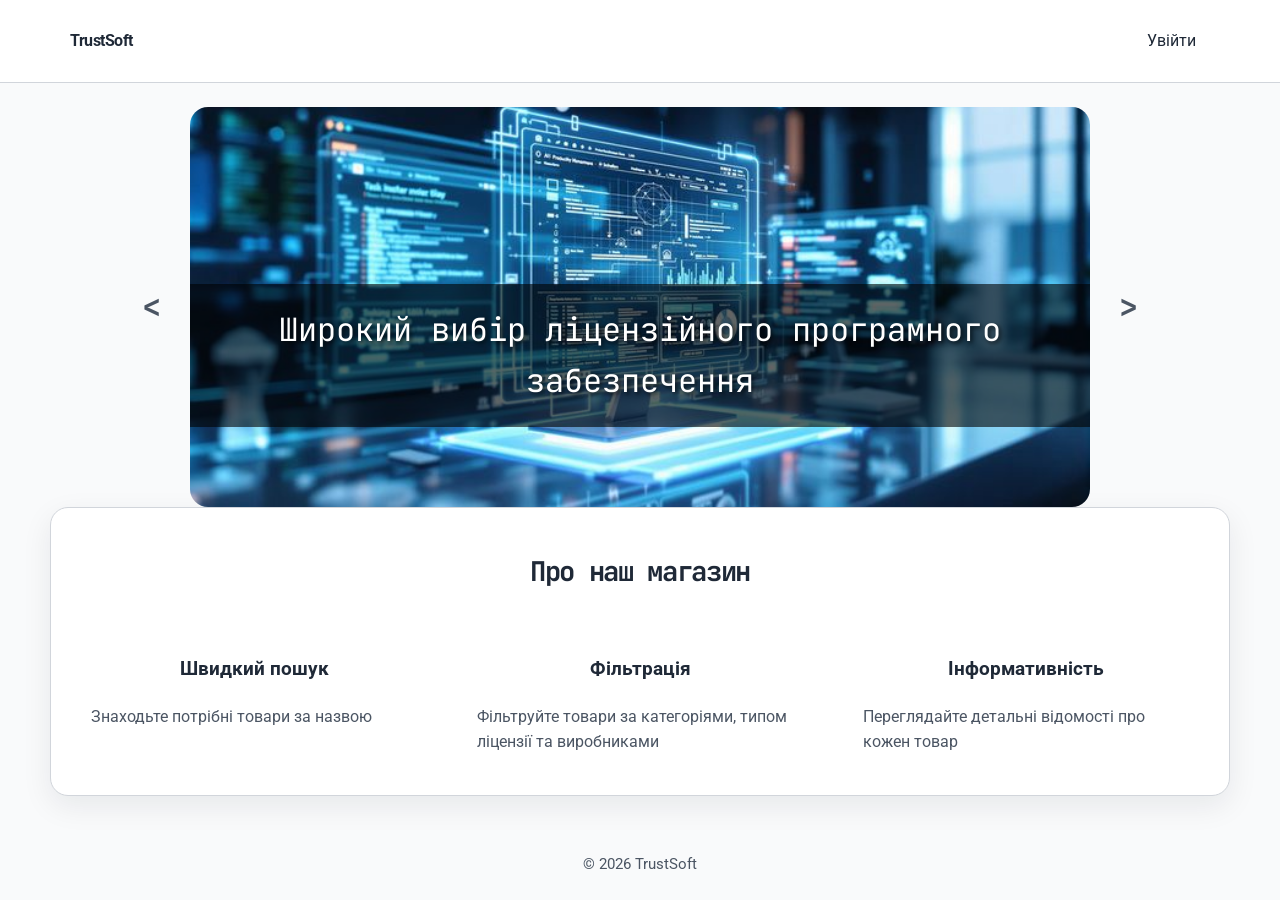
<file: gui/homepage/index.html>
﻿<!DOCTYPE html>
<html lang="uk">
<head>
    <meta charset="UTF-8" />
    <meta name="viewport" content="width=device-width, initial-scale=1.0" />
    <title>TrustSoft - Головна</title>
    <link rel="preconnect" href="https://fonts.googleapis.com">
    <link rel="preconnect" href="https://fonts.gstatic.com" crossorigin>
    <link href="https://fonts.googleapis.com/css2?family=JetBrains+Mono:wght@400;500;700&family=Roboto:wght@400;500;700&display=swap" rel="stylesheet">
    <link rel="stylesheet" href="../../assets/styles.css" />
    <link rel="stylesheet" href="style.css" />
</head>
<body class="page-shell">
    <header class="site-header">
        <div class="header-inner">
            <a class="site-brand" href="index.html">TrustSoft</a>
            <nav class="nav-links">
                <a href="../auth/login.html" id="loginLink">Увійти</a>
                <a href="#" id="logoutLink" style="display:none">Вийти</a>
            </nav>
        </div>
    </header>
    <main class="container">

        <section class="slider-card">
            <div class="slider">
                <div class="item item1 active">
                    <div class="slideText">Широкий вибір ліцензійного програмного забезпечення</div>
                </div>
                <div class="item item2">
                    <div class="slideText">Безпека і надійність</div>
                </div>
                <div class="item item3">
                    <div class="slideText">Професійний сервіс та підтримка</div>
                </div>
                <a class="prev" onclick="minusSlide()"><span class="arrow">&lt;</span></a>
                <a class="next" onclick="plusSlide()"><span class="arrow">&gt;</span></a>
            </div>
        </section>

        <section class="about-card card">
            <div class="card-body">
                <h2 class="section-title">Про наш магазин</h2>
                <div class="feature-grid grid">
                    <div class="feature-item card-body">
                        <h3 class="card-title">Швидкий пошук</h3>
                        <p class="card-text">Знаходьте потрібні товари за назвою</p>
                    </div>
                    <div class="feature-item card-body">
                        <h3 class="card-title">Фільтрація</h3>
                        <p class="card-text">Фільтруйте товари за категоріями, типом ліцензії та виробниками</p>
                    </div>
                    <div class="feature-item card-body">
                        <h3 class="card-title">Інформативність</h3>
                        <p class="card-text">Переглядайте детальні відомості про кожен товар</p>
                    </div>
                </div>
            </div>
        </section>
    </main>
    <footer class="footer">© 2026 TrustSoft</footer>
    <script type="module" src="../../assets/app.js"></script>
    <script src="script.js"></script>
</body>
</html>
</file>
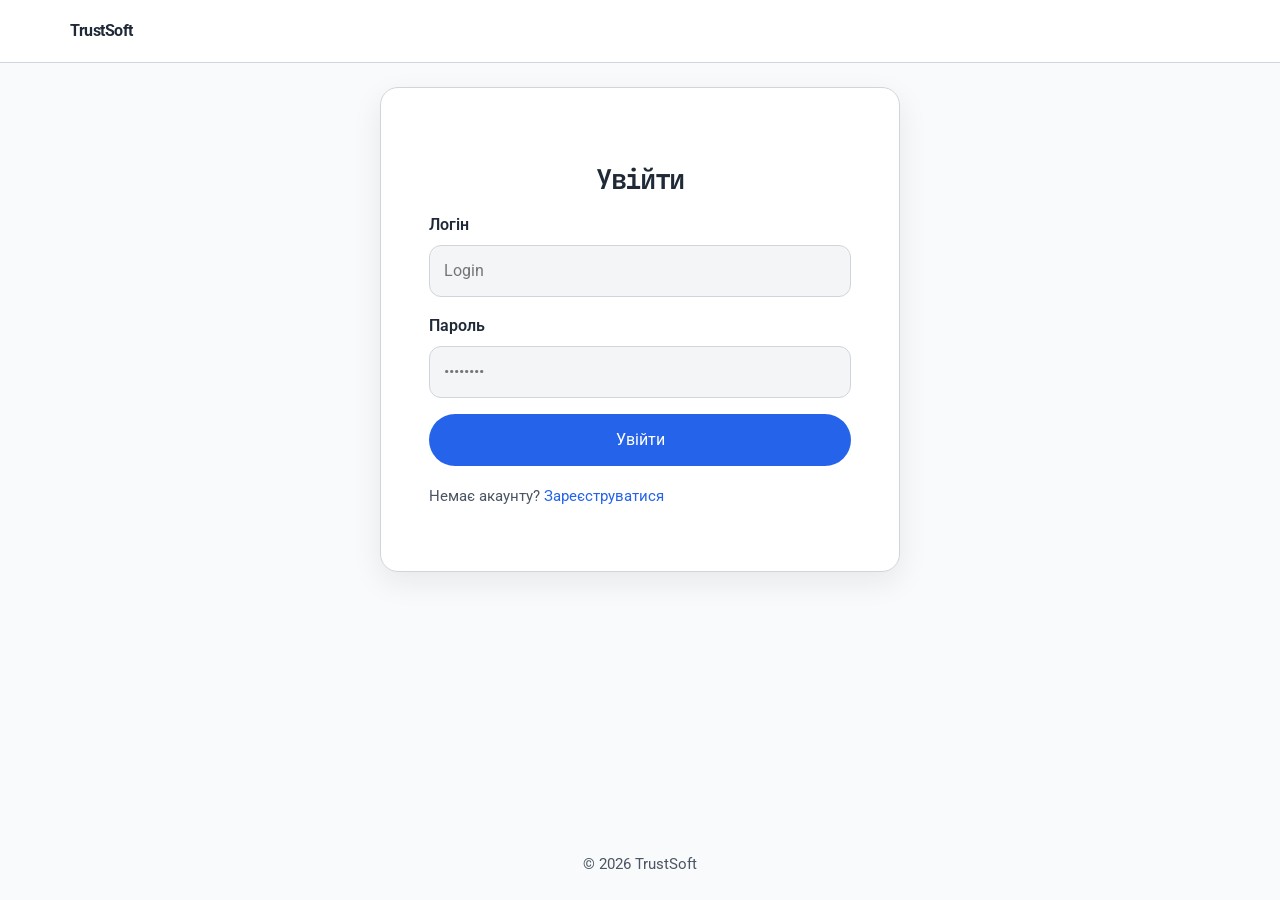
<file: gui/admin/dashboard.html>
﻿<!DOCTYPE html>
<html lang="uk">
<head>
    <meta charset="UTF-8" />
    <meta name="viewport" content="width=device-width, initial-scale=1.0" />
    <title>TrustSoft - Панель адміністратора</title>
    <link rel="preconnect" href="https://fonts.googleapis.com">
    <link rel="preconnect" href="https://fonts.gstatic.com" crossorigin>
    <link href="https://fonts.googleapis.com/css2?family=JetBrains+Mono:wght@400;500;700&family=Roboto:wght@400;500;700&display=swap" rel="stylesheet">
    <link rel="stylesheet" href="../../assets/styles.css" />
    <link rel="stylesheet" href="style.css" />
</head>
<body class="page-shell">
    <header class="site-header">
        <div class="header-inner">
            <a class="site-brand" href="../homepage/index.html">TrustSoft</a>
            <nav class="nav-links">
                <a href="../auth/login.html" id="loginLink">Увійти</a>
                <a href="#" id="logoutLink" style="display:none">Вийти</a>
            </nav>
        </div>
    </header>
    <main class="container admin-layout">
        <section class="admin-top card">
            <div class="card-body">
                <h1 class="section-title">Панель адміністратора</h1>
                <div class="admin-tabs" role="tablist">
                    <button class="tab-button active" type="button" data-tab="categories">Категорії</button>
                    <button class="tab-button" type="button" data-tab="products">Товари</button>
                </div>
            </div>
        </section>

        <section class="admin-body">
            <section class="admin-panel card">
                <div class="card-body">
                    <div class="admin-view" id="adminView">
                        <div class="admin-main">
                            <div class="table-section">
                                <h2 class="section-title"></h2>
                                <div class="table-wrap">
                                    <table>
                                        <thead>
                                            <tr></tr>
                                        </thead>
                                        <tbody></tbody>
                                    </table>
                                </div>
                            </div>
                            <aside class="action-panel card card-slim">
                                <div class="card-body">
                                    <h2 class="section-title">Дії</h2>
                                    <div class="action-buttons">
                                        <button class="button button-primary" id="addButton" type="button">Додати</button>
                                        <button class="button button-secondary" id="editButton" type="button" disabled>Редагувати</button>
                                        <button class="button button-danger" id="deleteButton" type="button" disabled>Видалити</button>
                                    </div>
                                </div>
                            </aside>
                        </div>
                    </div>
                </div>
            </section>
        </section>
    </main>
    <footer class="footer">© 2026 TrustSoft</footer>
    <script type="module" src="../../assets/app.js"></script>
    <script type="module" src="script.js"></script>

    <div class="overlay hidden" id="modalOverlay" aria-hidden="true">
        <div class="modal card">
            <div class="modal-header">
                <h3 id="modalTitle"></h3>
                <button class="button button-icon close-button" type="button" aria-label="Закрити">×</button>
            </div>
            <form id="recordForm">
                <div class="modal-fields" id="modalFields"></div>
                <div id="formMessage" class="alert alert-warning" style="display:none"></div>
                <div class="modal-actions">
                    <button class="button button-primary" type="submit">Зберегти</button>
                    <button class="button button-secondary" type="button" id="cancelButton">Скасувати</button>
                </div>
            </form>
        </div>
    </div>

    <div class="overlay hidden" id="confirmOverlay" aria-hidden="true">
        <div class="modal card">
            <div class="modal-header">
                <h3>Підтвердження видалення</h3>
                <button class="button button-icon close-button" type="button" aria-label="Закрити">×</button>
            </div>
            <div class="modal-body">
                <p id="confirmText"></p>
            </div>
            <div class="modal-actions">
                
                <button class="button button-danger" type="button" id="confirmDeleteButton">Видалити</button>
                <button class="button button-secondary" type="button" id="cancelDeleteButton">Скасувати</button>
            </div>
        </div>
    </div>
</body>
</html>
</file>
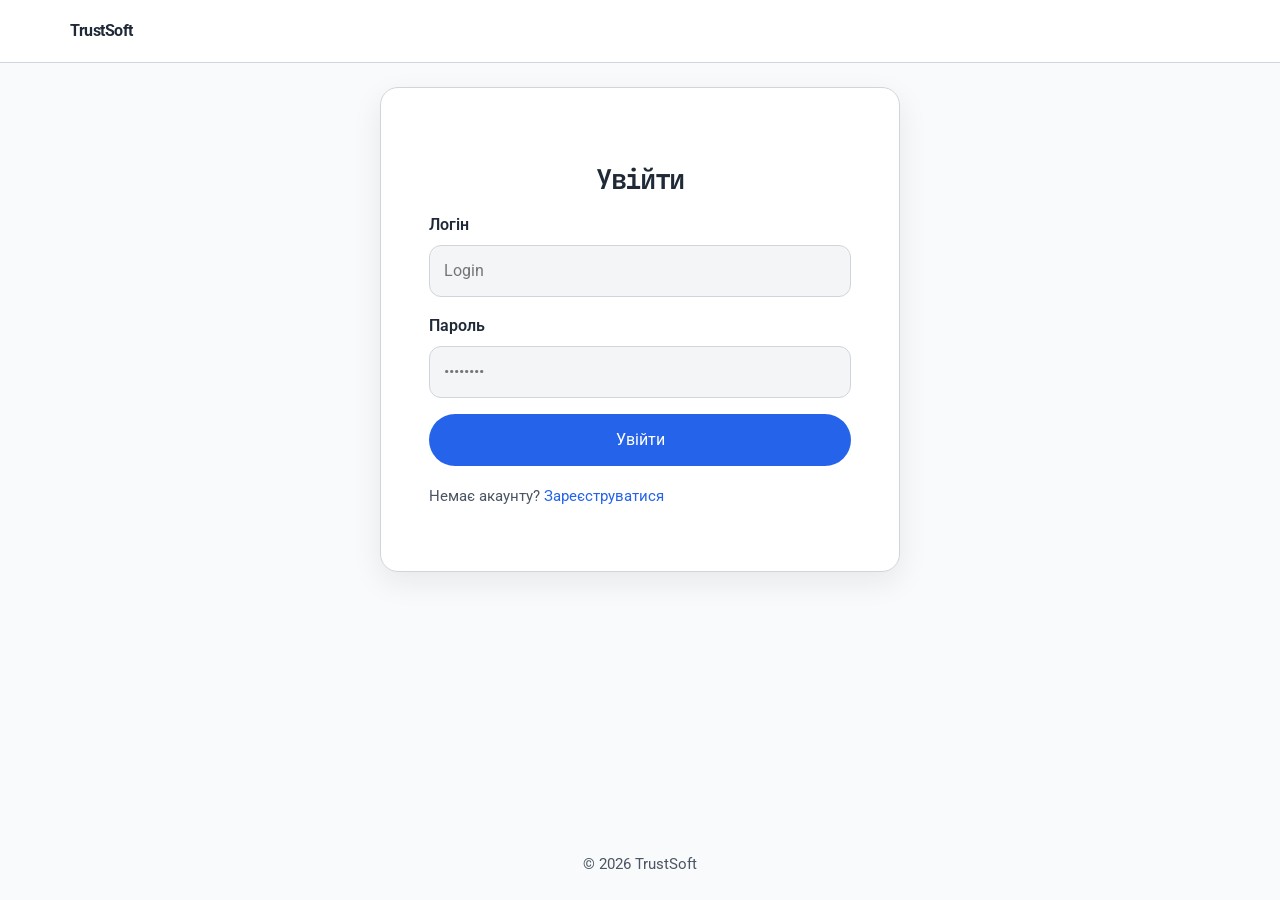
<file: gui/auth/login.html>
﻿<!DOCTYPE html>
<html lang="uk">
<head>
    <meta charset="UTF-8" />
    <meta name="viewport" content="width=device-width, initial-scale=1.0" />
    <title>TrustSoft - Увійти</title>
    <link rel="preconnect" href="https://fonts.googleapis.com">
    <link rel="preconnect" href="https://fonts.gstatic.com" crossorigin>
    <link href="https://fonts.googleapis.com/css2?family=JetBrains+Mono:wght@400;500;700&family=Roboto:wght@400;500;700&display=swap" rel="stylesheet">
    <link rel="stylesheet" href="../../assets/styles.css" />
    <link rel="stylesheet" href="style.css" />
</head>
<body class="page-shell">
    <header class="site-header">
        <div class="header-inner">
            <a class="site-brand" href="../homepage/index.html">TrustSoft</a>
        </div>
    </header>
    <main class="container">
        <section class="form-card card">
            <div class="card-body">
                <h1 class="section-title">Увійти</h1>
                <form id="loginForm" novalidate>
                    <div class="form-field">
                        <label for="loginLogin">Логін</label>
                        <input id="loginLogin" type="text" name="login" required placeholder="Login" />
                    </div>
                    <div class="form-field">
                        <label for="loginPassword">Пароль</label>
                        <input id="loginPassword" type="password" name="password" required placeholder="••••••••" />
                    </div>
                    <div id="loginMessage" class="alert alert-warning" style="display:none"></div>
                    <button class="button button-primary" type="submit">Увійти</button>
                </form>
                <p class="form-hint">Немає акаунту? <a href="signup.html">Зареєструватися</a></p>
            </div>
        </section>
    </main>
    <footer class="footer">© 2026 TrustSoft</footer>
    <script type="module" src="../../assets/app.js"></script>
    <script type="module" src="script.js"></script>
</body>
</html>
</file>
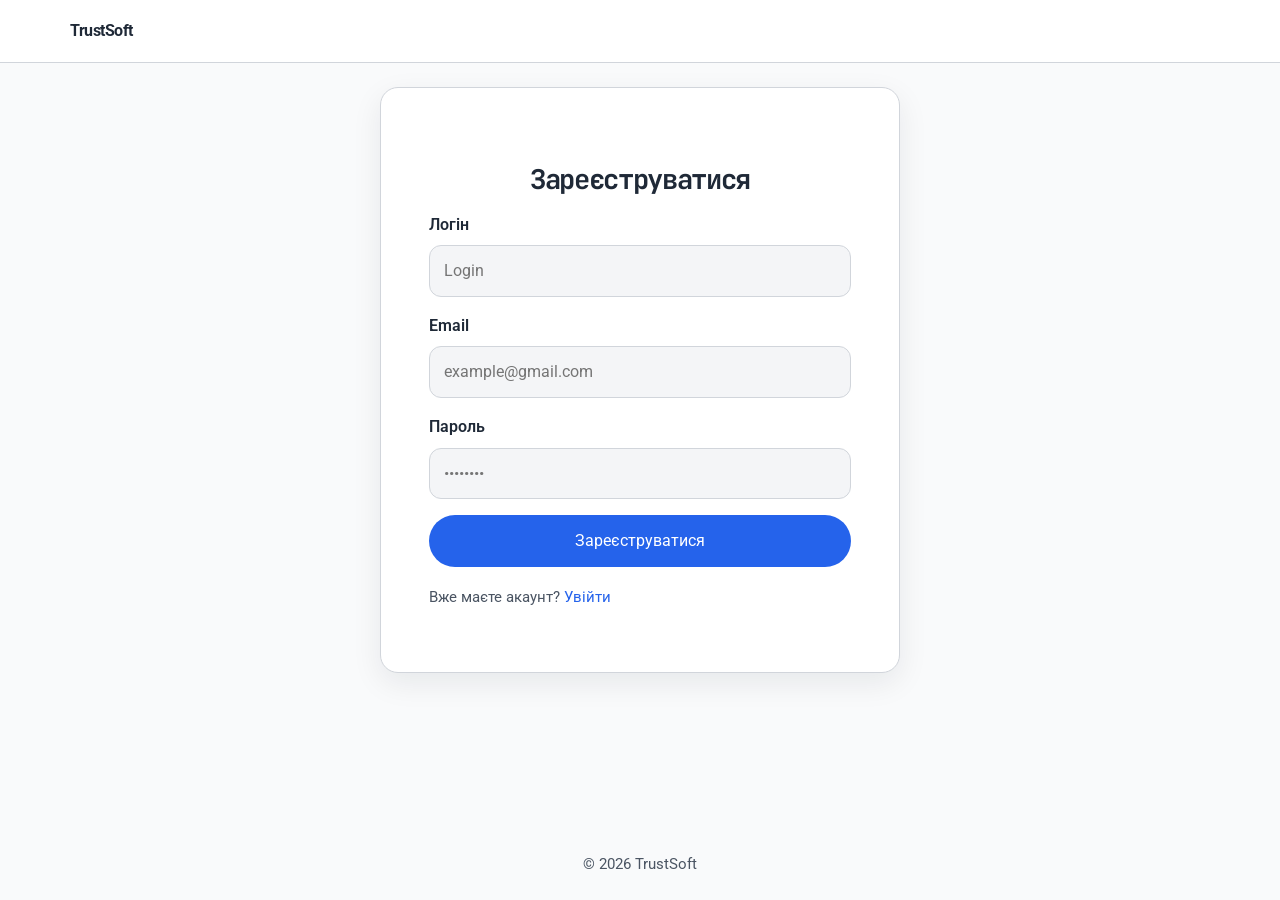
<file: gui/auth/signup.html>
﻿<!DOCTYPE html>
<html lang="uk">
<head>
    <meta charset="UTF-8" />
    <meta name="viewport" content="width=device-width, initial-scale=1.0" />
    <title>TrustSoft - Зареєструватися</title>
    <link rel="preconnect" href="https://fonts.googleapis.com">
    <link rel="preconnect" href="https://fonts.gstatic.com" crossorigin>
    <link href="https://fonts.googleapis.com/css2?family=JetBrains+Mono:wght@400;500;700&family=Roboto:wght@400;500;700&display=swap" rel="stylesheet">
    <link rel="stylesheet" href="../../assets/styles.css" />
    <link rel="stylesheet" href="style.css" />
</head>
<body class="page-shell">
    <header class="site-header">
        <div class="header-inner">
            <a class="site-brand" href="../homepage/index.html">TrustSoft</a>
        </div>
    </header>
    <main class="container">
        <section class="form-card card">
            <div class="card-body">
                <h1 class="section-title">Зареєструватися</h1>
                <form id="signupForm" novalidate>
                    <div class="form-field">
                        <label for="signupLogin">Логін</label>
                        <input id="signupLogin" type="text" name="login" required placeholder="Login" />
                    </div>
                    <div class="form-field">
                        <label for="signupEmail">Email</label>
                        <input id="signupEmail" type="email" name="email" required placeholder="example@gmail.com" />
                    </div>
                    <div class="form-field">
                        <label for="signupPassword">Пароль</label>
                        <input id="signupPassword" type="password" name="password" required placeholder="••••••••" />
                    </div>
                    <div id="signupMessage" class="alert alert-warning" style="display:none"></div>
                    <button class="button button-primary" type="submit">Зареєструватися</button>
                </form>
                <p class="form-hint">Вже маєте акаунт? <a href="login.html">Увійти</a></p>
            </div>
        </section>
    </main>
    <footer class="footer">© 2026 TrustSoft</footer>
    <script type="module" src="../../assets/app.js"></script>
    <script type="module" src="script.js"></script>
</body>
</html>
</file>
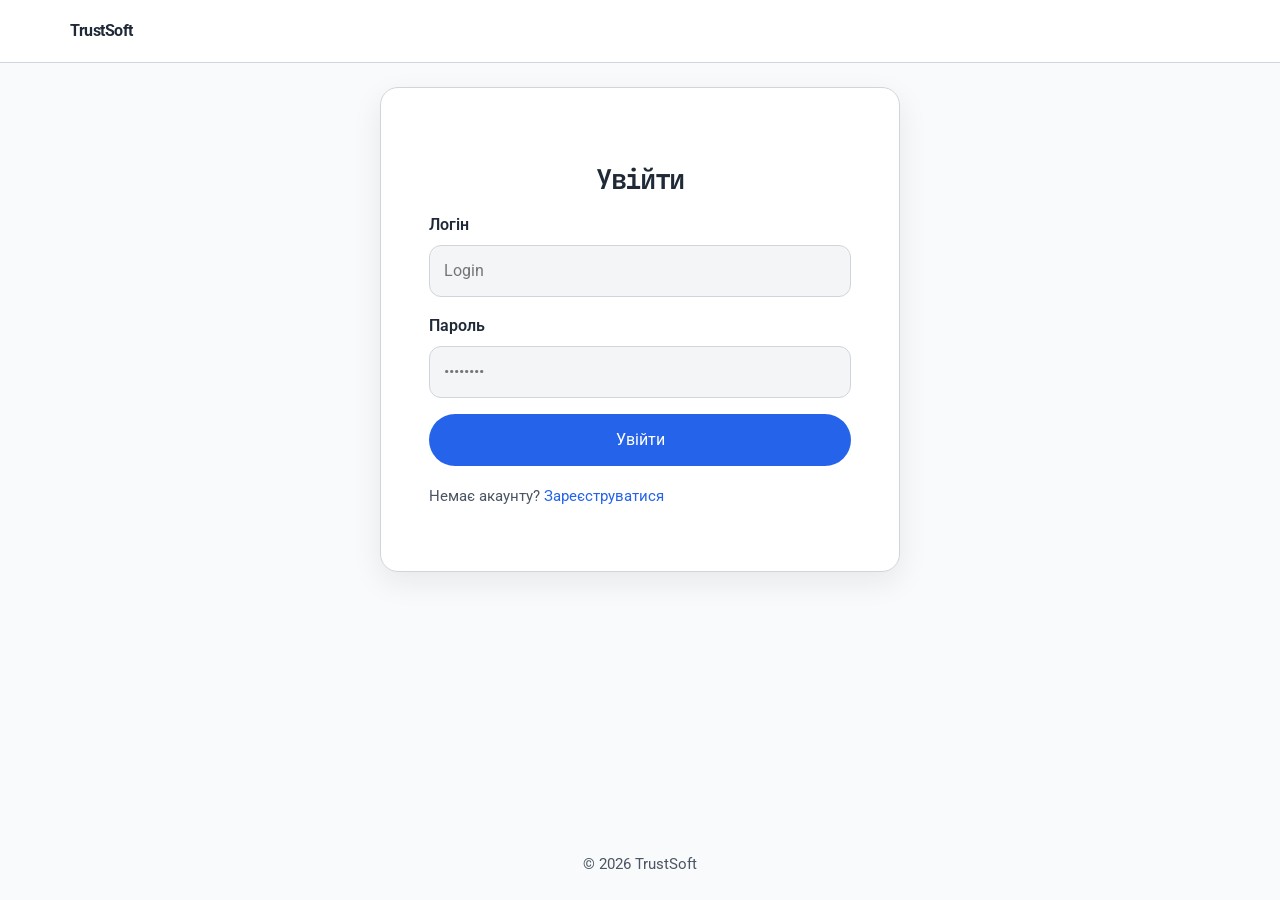
<file: gui/catalog/catalog.html>
﻿<!DOCTYPE html>
<html lang="uk">
<head>
    <meta charset="UTF-8" />
    <meta name="viewport" content="width=device-width, initial-scale=1.0" />
    <title>TrustSoft - Каталог</title>
    <link rel="preconnect" href="https://fonts.googleapis.com">
    <link rel="preconnect" href="https://fonts.gstatic.com" crossorigin>
    <link href="https://fonts.googleapis.com/css2?family=JetBrains+Mono:wght@400;500;700&family=Roboto:wght@400;500;700&display=swap" rel="stylesheet">
    <link rel="stylesheet" href="../../assets/styles.css" />
    <link rel="stylesheet" href="style.css" />
</head>
<body class="page-shell">
    <header class="site-header">
        <div class="header-inner">
            <a class="site-brand" href="../homepage/index.html">TrustSoft</a>
            <nav class="nav-links">
                <a href="catalog.html">Каталог</a>
                <a href="../auth/login.html" id="loginLink">Увійти</a>
                <a href="#" id="logoutLink" style="display:none">Вийти</a>
            </nav>
        </div>
    </header>
    <main class="container catalog-layout">
        <section class="catalog-top card">
            <div class="card-body">
                <div class="catalog-search">
                    <input id="searchInput" type="search" placeholder="Пошук товарів за назвою..." />
                    <button id="searchButton" class="button button-primary" type="button" disabled>Шукати</button>
                </div>
            </div>
        </section>

        <div class="catalog-grid">
            <aside class="filters-panel card">
                <div class="card-body">
                    <h2 class="section-title">Фільтри</h2>
                    <div class="filter-group" id="categoryFilters">
                        <h3>Категорія</h3>
                    </div>
                    <div class="filter-group" id="vendorFilters">
                        <h3>Виробник</h3>
                    </div>
                    <div class="filter-group" id="licenseFilters">
                        <h3>Тип ліцензії</h3>
                    </div>
                </div>
            </aside>
            <section class="products-panel">
                <div id="productsNotFound" class="card-body section-title products-not-found" hidden></div>
                <div class="product-grid grid" id="catalogProducts"></div>
            </section>
        </div>
    </main>
    <footer class="footer">© 2026 TrustSoft</footer>
    <script type="module" src="../../assets/app.js"></script>
    <script type="module" src="catalog.js"></script>
</body>
</html>
</file>
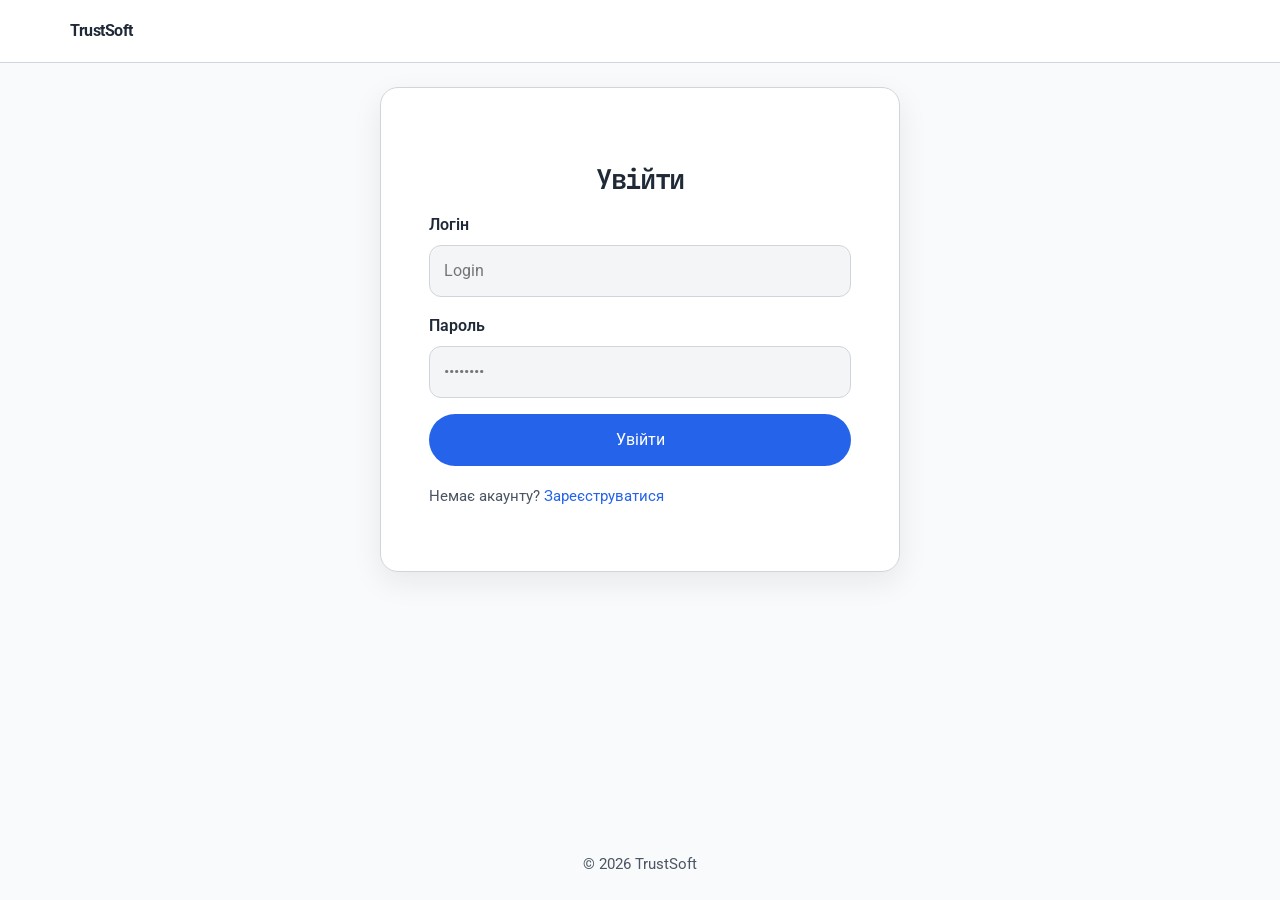
<file: gui/catalog/product.html>
﻿<!DOCTYPE html>
<html lang="uk">
<head>
    <meta charset="UTF-8" />
    <meta name="viewport" content="width=device-width, initial-scale=1.0" />
    <title>TrustSoft - Товар</title>
    <link rel="preconnect" href="https://fonts.googleapis.com">
    <link rel="preconnect" href="https://fonts.gstatic.com" crossorigin>
    <link href="https://fonts.googleapis.com/css2?family=JetBrains+Mono:wght@400;500;700&family=Roboto:wght@400;500;700&display=swap" rel="stylesheet">
    <link rel="stylesheet" href="../../assets/styles.css" />
    <link rel="stylesheet" href="style.css" />
</head>
<body class="page-shell">
    <header class="site-header">
        <div class="header-inner">
            <a class="site-brand" href="../homepage/index.html">TrustSoft</a>
            <nav class="nav-links">
                <a href="catalog.html">Каталог</a>
                <a href="../auth/login.html" id="loginLink">Увійти</a>
                <a href="#" id="logoutLink" style="display:none">Вийти</a>
            </nav>
        </div>
    </header>
    <div id="productNotFound" class="card-body section-title product-not-found" hidden></div>
    <main class="container product-details-card card">
        <div class="product-grid-detail">
            <div class="product-image">
                <img id="productImage" src="" alt="" />
            </div>
            <div class="product-info card-body">
                <h1 class="section-title" id="productTitle"></h1>
                <p class="section-subtitle" id="productSubtitle"></p>
                <div class="product-meta">
                    <p><strong>Категорія:</strong> <span id="productCategory"></span></p>
                    <p><strong>Виробник:</strong> <span id="productVendor"></span></p>
                    <p><strong>Ліцензія:</strong> <span id="productLicense"></span></p>
                    <p><strong>Ціна:</strong> <span id="productPrice"></span></p>
                    <p><strong>Версія:</strong> <span id="productVersion"></span></p>
                    <p><strong>Підтримувані ОС:</strong> <span id="productSupportedOS"></span></p>
                </div>
                <div class="product-description">
                    <p id="productDescription"></p>
                </div>
                <div class="product-actions">
                    <button id="downloadButton" class="button button-primary" type="button">Завантажити</button>
                    <a class="button button-secondary" href="catalog.html">Повернутись до каталогу</a>
                </div>
            </div>
        </div>
    </main>

    <div id="downloadOverlay" class="overlay" aria-hidden="true">
        <div class="overlay-panel card">
            <button id="downloadOverlayClose" class="overlay-close" type="button" aria-label="Закрити">×</button>
            <h2>Покликання для завантаження</h2>
            <div class="overlay-url" id="downloadUrl">https://download.trustsoft.ua/phpstorm</div>
            <button id="copyDownloadUrl" class="button button-secondary" type="button">Скопіювати</button>
        </div>
    </div>
    <footer class="footer">© 2026 TrustSoft</footer>
    <script type="module" src="../../assets/app.js"></script>
    <script type="module" src="product.js"></script>
</body>
</html>
</file>
<file: assets/styles.css>
:root {
    --bg: #f9fafb;
    --surface: #ffffff;
    --surface-muted: #f4f5f7;
    --text: #1f2937;
    --muted: #4b5563;
    --accent: #2563eb;
    --accent-soft: #eff6ff;
    --border: #d1d5db;
    --danger: #dc2626;
    --success: #16a34a;
    --shadow: 0 10px 30px rgba(15, 23, 42, 0.08);
    font-family: 'Roboto', 'Segoe UI', Tahoma, Geneva, sans-serif;
}

* {
    box-sizing: border-box;
}

html {
    scroll-behavior: smooth;
}

body {
    margin: 0;
    min-height: 100vh;
    background: var(--bg);
    color: var(--text);
    line-height: 1.6;
}

img {
    max-width: 100%;
    display: block;
}

a {
    color: inherit;
    text-decoration: none;
}

button,
input,
select,
textarea {
    font: inherit;
}

.page-shell {
    display: flex;
    flex-direction: column;
    min-height: 100vh;
}

.site-header {
    background: #ffffff;
    border-bottom: 1px solid var(--border);
    position: sticky;
    top: 0;
    z-index: 10;
}

.site-header .header-inner {
    max-width: 1180px;
    margin: 0 auto;
    padding: 18px 20px;
    display: flex;
    align-items: center;
    justify-content: space-between;
    gap: 16px;
}

.site-brand {
    font-weight: 700;
    letter-spacing: -0.03em;
}

.nav-links {
    display: flex;
    align-items: center;
    gap: 14px;
    flex-wrap: wrap;
}

.nav-links a {
    padding: 10px 14px;
    border-radius: 999px;
    transition: background 0.2s ease;
}

.nav-links a:hover {
    background: var(--accent-soft);
}

.container {
    width: min(1180px, 100% - 32px);
    margin: 0 auto;
    padding: 24px 0;
}

.section-title {
    text-align: center;
    font-size: clamp(1.7rem, 2vw, 2.5rem);
    letter-spacing: -0.05em;
    font-family: 'JetBrains Mono', 'Courier New', monospace;
}

.section-subtitle {
    margin: 0 0 24px;
    max-width: 760px;
    color: var(--muted);
}

.grid {
    display: grid;
    gap: 20px;
}

.card {
    background: var(--surface);
    border: 1px solid var(--border);
    border-radius: 18px;
    box-shadow: var(--shadow);
    overflow: hidden;
}

.card-body {
    padding: 20px;
}

.card-title {
    text-align: center;
    font-weight: 700;
}

.card-text {
    margin: 0;
    color: var(--muted);
}

.button,
.button-primary,
.button-secondary {
    display: inline-flex;
    align-items: center;
    justify-content: center;
    padding: 12px 18px;
    border: 1px solid transparent;
    border-radius: 999px;
    background: var(--accent);
    color: #ffffff;
    cursor: pointer;
    transition: transform 0.2s ease, background 0.2s ease;
}

.button-secondary {
    background: var(--surface);
    color: var(--text);
    border-color: var(--border);
}

.button:hover,
.button-primary:hover,
.button-secondary:hover {
    transform: translateY(-1px);
}

button:disabled,
.button:disabled,
.button-primary:disabled,
.button-secondary:disabled {
    opacity: 0.55;
    cursor: not-allowed;
    transform: none;
}

.form-card {
    background: var(--surface);
    border: 1px solid var(--border);
    border-radius: 18px;
    padding: 28px;
    box-shadow: var(--shadow);
}

.form-field {
    margin-bottom: 16px;
}

.form-field label {
    display: block;
    margin-bottom: 8px;
    font-weight: 600;
}

.form-field input,
.form-field select,
.form-field textarea {
    width: 100%;
    min-height: 44px;
    padding: 12px 14px;
    border: 1px solid var(--border);
    border-radius: 12px;
    background: var(--surface-muted);
    color: var(--text);
}

.form-field textarea {
    min-height: 120px;
    resize: vertical;
}

.form-hint {
    color: var(--muted);
    font-size: 0.95rem;
}

.alert {
    padding: 14px 16px;
    border-radius: 14px;
    border: 1px solid transparent;
    margin-top: 10px;
}

.alert-warning {
    background: #fef3c7;
    color: #92400e;
    border-color: #fbbf24;
}

.alert-success {
    background: #dcfce7;
    color: #166534;
    border-color: #86efac;
}

.footer {
    margin-top: auto;
    padding: 24px 0;
    text-align: center;
    color: var(--muted);
    font-size: 0.95rem;
}

@media (max-width: 860px) {
    .container {
        padding: 20px 0;
    }

    .site-header .header-inner {
        flex-direction: column;
        align-items: flex-start;
    }

    .nav-links {
        width: 100%;
        justify-content: flex-start;
    }
}
</file>
<file: gui/homepage/style.css>
.slider {
    position: relative;
    width: 80%;
    max-width: 900px;
    height: 400px;
    margin: 0 auto;
    overflow: visible;
}

.slider .item {
    background-size: cover;
    background-position: center center;
    background-repeat: no-repeat;
    width: 100%;
    height: 100%;
    border-radius: 18px;
}

.item1 {
    background-image: url('../../images/welcome.jpg');
}

.item2 {
    background-image: url('../../images/benefits.jpg');
}

.item3 {
    background-image: url('../../images/promotion.jpg');
}

.slideText {
    position: absolute;
    bottom: 80px;
    left: 0;
    width: 100%;
    color: #fff;
    font-size: 32px;
    text-align: center;
    text-shadow: 2px 2px 4px rgba(0, 0, 0, 0.7);
    font-family: 'JetBrains Mono', 'Courier New', monospace;
    background-color: rgba(0, 0, 0, 0.6);
    padding: 20px 0;
}

.slider .prev, .slider .next {
    position: absolute;
    top: 50%;
    transform: translateY(-50%);
    width: auto;
    padding: 12px;
    color: #4b5563;
    font-weight: bold;
    font-size: 24px;
    transition: 0.6s ease;
    cursor: pointer;
    text-decoration: none;
    z-index: 10;
}

.slider .prev {
    left: -60px;
}

.slider .next {
    right: -60px;
}

.arrow:hover {
    color: #1f2937;
}

.arrow {
    display: inline-block;
    font-size: 32px;
    font-family: 'JetBrains Mono', monospace;
}

.slider .item {
    display: none;
    animation-name: fade;
    animation-duration: 2s;
}

.slider .item.active {
    display: block;
}

@keyframes fade {
    from { opacity: 0.8; }
    to { opacity: 1; }
}

.about-card .feature-grid {
    grid-template-columns: repeat(3, minmax(180px, 1fr));
}

@media (max-width: 760px) {
    .slider-card,
    .about-card {
        padding: 28px 18px;
    }

    .about-card .feature-grid {
        grid-template-columns: 1fr;
    }
}
</file>
<file: gui/admin/style.css>
.admin-layout {
    display: grid;
    gap: 22px;
}

.admin-body {
    display: grid;
    grid-template-columns: 1fr;
    gap: 18px;
}

.admin-panel {
    display: grid;
    gap: 18px;
}

.admin-view {
    display: grid;
    gap: 18px;
}

.admin-main {
    display: grid;
    grid-template-columns: minmax(0, 1fr) 280px;
    gap: 18px;
    align-items: start;
    min-height: 0;
}

.action-panel {
    display: grid;
    gap: 14px;
    position: sticky;
    top: 20px;
    align-self: start;
}

.image-preview {
    width: 120px;
    margin-top: 8px;
    border-radius: 8px;
}

.table-image-preview {
    width: 80px;
    height: 80px;
    object-fit: cover;
}

.action-buttons {
    display: grid;
    gap: 12px;
}

.action-panel .section-title {
    margin-bottom: 8px;
}

.action-panel .button {
    width: 100%;
}

.admin-tabs {
    display: flex;
    flex-wrap: wrap;
    gap: 10px;
    margin-top: 18px;
    justify-content: center;
}

.tab-button {
    border: 1px solid var(--border);
    border-radius: 999px;
    background: var(--surface);
    color: var(--text);
    padding: 10px 18px;
    cursor: pointer;
}

.tab-button.active {
    background: var(--accent);
    color: #ffffff;
    border-color: transparent;
}

.table-section {
    display: flex;
    flex-direction: column;
    min-height: 0;
}

.table-wrap {
    overflow: auto;
    max-height: 70vh;
    border: 1px solid var(--border);
    border-radius: 12px;
}

table {
    width: 100%;
    border-collapse: collapse;
}

thead th,
tbody td {
    padding: 14px 12px;
    border-bottom: 1px solid var(--border);
    text-align: left;
}

thead th {
    background: var(--surface-muted);
}

tbody tr:hover {
    background: var(--surface-alt);
    cursor: pointer;
}

tbody tr.selected {
    background: rgba(59, 130, 246, 0.12);
}

.button:disabled,
button[disabled] {
    opacity: 0.55;
    cursor: not-allowed;
}

.button-danger {
    background: #ef4444;
    color: #ffffff;
    border-color: transparent;
}

.card-slim {
    padding: 0;
}

.modal {
    width: min(720px, calc(100% - 32px));
    max-height: calc(100vh - 64px);
    overflow-y: auto;
    padding: 24px;
    border-radius: 18px;
}

.overlay {
    position: fixed;
    inset: 0;
    display: flex;
    align-items: center;
    justify-content: center;
    background: rgba(15, 23, 42, 0.6);
    z-index: 50;
}

.overlay.hidden {
    display: none;
}

.modal-header {
    display: flex;
    justify-content: space-between;
    align-items: center;
    gap: 16px;
}

.close-button {
    font-size: 26px;
    line-height: 1;
    background: transparent;
    border: none;
    color: var(--text);
    cursor: pointer;
}

.modal-fields {
    display: grid;
    gap: 16px;
    margin-top: 18px;
}

.modal-field {
    display: grid;
    gap: 8px;
}

.modal-field label {
    font-weight: 600;
}

.modal-field input,
.modal-field textarea,
.modal-field select {
    width: 100%;
    padding: 12px 14px;
    border: 1px solid var(--border);
    border-radius: 12px;
    background: var(--surface);
    color: var(--text);
}

.modal-field textarea {
    min-height: 90px;
    resize: vertical;
}

.modal-field select {
    width: 100%;
    padding: 12px 40px 12px 14px;
    border: 1px solid var(--border);
    border-radius: 12px;
    background: var(--surface);
    color: var(--text);

    appearance: none;
    -webkit-appearance: none;
    -moz-appearance: none;

    background-image: url("data:image/svg+xml;utf8,<svg fill='%236b7280' viewBox='0 0 20 20' xmlns='http://www.w3.org/2000/svg'><path d='M5 7l5 5 5-5z'/></svg>");
    background-repeat: no-repeat;
    background-position: right 12px center;
    background-size: 16px;
}

.modal-actions {
    display: flex;
    justify-content: flex-start;
    gap: 10px;
    flex-wrap: wrap;
    margin-top: 18px;
}

@media (max-width: 900px) {
    .admin-body,
    .admin-main {
        grid-template-columns: 1fr;
    }
}

@media (max-width: 640px) {
    .modal {
        width: calc(100% - 32px);
    }
}
</file>
<file: gui/auth/style.css>
.form-card {
    max-width: 520px;
    margin: 0 auto;
}

.form-card .section-title {
    margin-bottom: 10px;
}

.form-field input {
    transition: border-color 0.2s ease, box-shadow 0.2s ease;
}

.form-field input:focus {
    border-color: var(--accent);
    box-shadow: 0 0 0 4px rgba(37, 99, 235, 0.12);
}

button[type="submit"] {
    width: 100%;
}

.form-hint {
    margin-top: 18px;
    color: var(--muted);
}

.form-hint a {
    color: var(--accent);
}

.alert {
    margin-bottom: 16px;
}
</file>
<file: gui/catalog/style.css>
.catalog-layout {
    display: grid;
    gap: 18px;
}

.catalog-top .catalog-search {
    display: grid;
    grid-template-columns: 1fr auto;
    gap: 12px;
}

.catalog-top input {
    width: 100%;
    border: 1px solid var(--border);
    border-radius: 12px;
    padding: 14px 16px;
    background: var(--surface-muted);
}

.catalog-grid {
    display: grid;
    grid-template-columns: 280px minmax(0, 1fr);
    gap: 18px;
}

.filters-panel .filter-group {
    margin-bottom: 20px;
}

.filters-panel h3 {
    margin-bottom: 10px;
    font-size: 1rem;
}

.filters-panel label {
    display: flex;
    align-items: center;
    gap: 10px;
    margin-bottom: 8px;
    cursor: pointer;
    color: var(--text);
}

.filters-panel input {
    width: auto;
}

.products-panel .product-grid {
    grid-template-columns: repeat(2, minmax(0, 1fr));
}

.product-card-image {
    width: 100%;
    height: 280px;
    display: flex;
    align-items: center;
    justify-content: center;
}

.product-card-image img {
    max-width: 100%;
    max-height: 100%;
}

.product-card .card-body {
    display: flex;
    flex-direction: column;
    gap: 12px;
}

.product-card .button {
    margin-top: auto;
    width: fit-content;
}

.overlay {
    position: fixed;
    inset: 0;
    display: none;
    align-items: center;
    justify-content: center;
    background: rgba(15, 23, 42, 0.75);
    padding: 20px;
    z-index: 1000;
}

.overlay.open {
    display: flex;
}

.overlay-panel {
    position: relative;
    width: min(540px, 100%);
    background: var(--surface);
    border: 1px solid var(--border);
    border-radius: 24px;
    padding: 28px 26px;
    box-shadow: var(--shadow);
}

.overlay-close {
    position: absolute;
    top: 16px;
    right: 16px;
    width: 36px;
    height: 36px;
    border: none;
    background: transparent;
    color: var(--muted);
    font-size: 1.5rem;
    cursor: pointer;
}

.overlay-url {
    margin: 18px 0;
    padding: 14px 16px;
    border: 1px solid var(--border);
    border-radius: 14px;
    background: var(--surface-muted);
    word-break: break-all;
    color: var(--text);
}

.overlay-note {
    margin-top: 14px;
    color: var(--muted);
    font-size: 0.95rem;
}

@media (max-width: 920px) {
    .catalog-grid {
        grid-template-columns: 1fr;
    }

    .products-panel .product-grid {
        grid-template-columns: 1fr;
    }
}

.product-grid-detail {
    display: grid;
    grid-template-columns: minmax(280px, 320px) 1fr;
    gap: 24px;
    align-items: start;
}

.product-details-card {
    margin-top: 24px;
    padding: 24px;
}

.product-image img {
    width: 100%;
    height: auto;
    object-fit: cover;
    border-radius: 18px;
    min-height: 280px;
}

@media (max-width: 920px) {
    .product-grid-detail {
        grid-template-columns: 1fr;
    }
}
</file>
